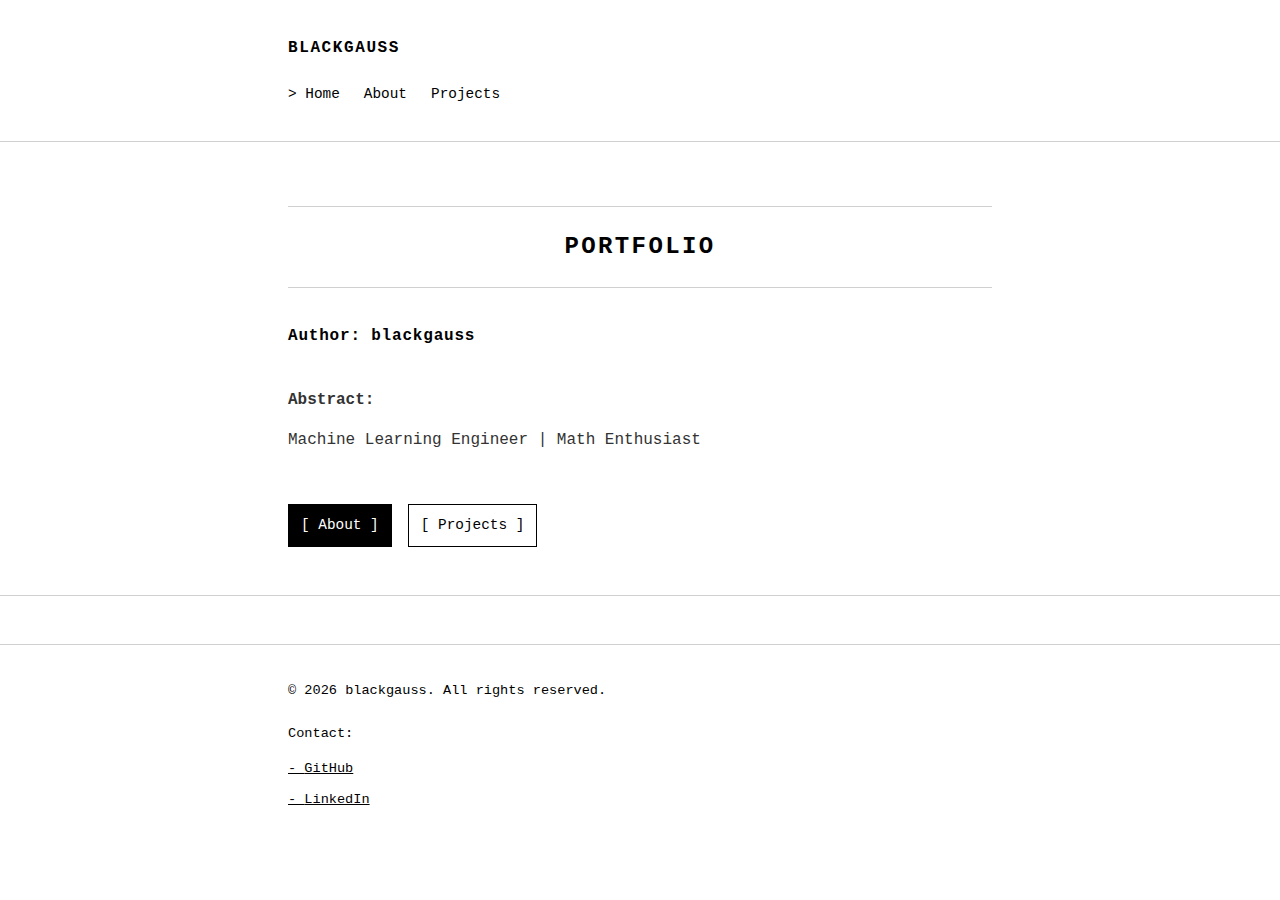
<file: index.html>
<!DOCTYPE html>
<html lang="en">
<head>
    <meta charset="UTF-8">
    <meta name="viewport" content="width=device-width, initial-scale=1.0">
    <title>blackgauss - Home</title>
    <link rel="stylesheet" href="css/main.css">
    <link rel="stylesheet" href="css/components.css">
</head>
<body>
    <!-- Navigation -->
    <nav class="navbar" id="navbar">
        <div class="container">
            <div class="nav-brand">
                <a href="index.html">blackgauss</a>
            </div>
            <ul class="nav-menu" id="navMenu">
                <li><a href="index.html" class="nav-link active">Home</a></li>
                <li><a href="about.html" class="nav-link">About</a></li>
                <li><a href="projects.html" class="nav-link">Projects</a></li>
            </ul>
            <button
                type="button"
                class="hamburger"
                id="hamburger"
                aria-label="Toggle navigation menu"
                aria-controls="navMenu"
                aria-expanded="false">
                <span></span>
                <span></span>
                <span></span>
            </button>
        </div>
    </nav>

    <!-- Hero Section -->
    <section class="hero">
        <div class="container">
            <div class="hero-content">
                <h1 class="hero-title">Portfolio</h1>
                <p class="hero-subtitle">blackgauss</p>
                <p class="hero-description">
                    Machine Learning Engineer | Math Enthusiast
                </p>
                <div class="hero-buttons">
                    <a href="about.html" class="btn btn-primary">About</a>
                    <a href="projects.html" class="btn btn-secondary">Projects</a>
                </div>
            </div>
        </div>
    </section>

    <!-- Footer -->
    <footer class="footer">
        <div class="container">
            <p>&copy; <span id="currentYear"></span> blackgauss. All rights reserved.</p>
            <div class="social-links">
                <a href="https://github.com/blackgauss" target="_blank" rel="noopener">GitHub</a>
                <a href="https://linkedin.com/in/erikimaj" target="_blank" rel="noopener">LinkedIn</a>
            </div>
        </div>
    </footer>

    <script src="data/config.js"></script>
    <script src="js/main.js"></script>
</body>
</html>
</file>
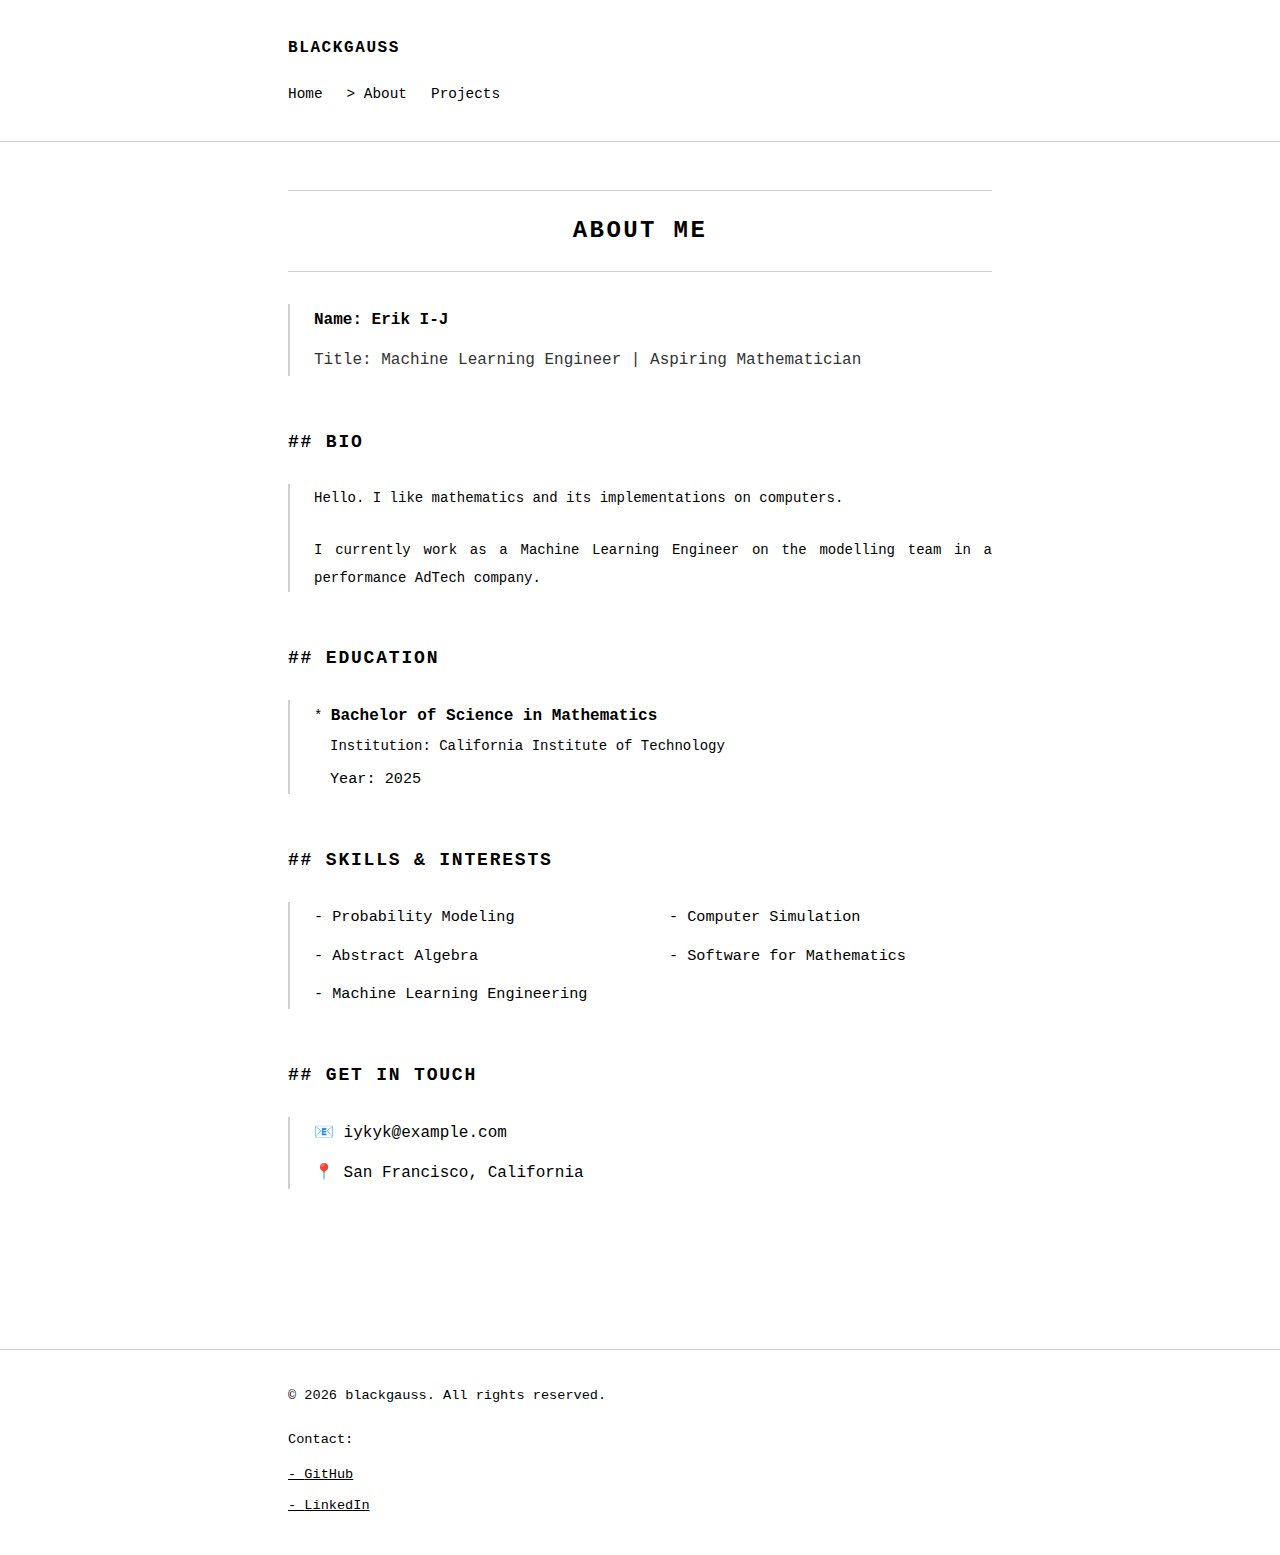
<file: about.html>
<!DOCTYPE html>
<html lang="en">
<head>
    <meta charset="UTF-8">
    <meta name="viewport" content="width=device-width, initial-scale=1.0">
    <title>About - blackgauss</title>
    <link rel="stylesheet" href="css/main.css">
    <link rel="stylesheet" href="css/components.css">
</head>
<body>
    <!-- Navigation -->
    <nav class="navbar" id="navbar">
        <div class="container">
            <div class="nav-brand">
                <a href="index.html">blackgauss</a>
            </div>
            <ul class="nav-menu" id="navMenu">
                <li><a href="index.html" class="nav-link">Home</a></li>
                <li><a href="about.html" class="nav-link active">About</a></li>
                <li><a href="projects.html" class="nav-link">Projects</a></li>
            </ul>
            <button
                type="button"
                class="hamburger"
                id="hamburger"
                aria-label="Toggle navigation menu"
                aria-controls="navMenu"
                aria-expanded="false">
                <span></span>
                <span></span>
                <span></span>
            </button>
        </div>
    </nav>

    <!-- About Section -->
    <section class="page-content">
        <div class="container">
            <h1 class="page-title">About Me</h1>
            
            <!-- Profile Section -->
            <div class="about-section">
                <div class="about-card">
                    <div class="profile-header">
                        <!-- You can add a profile image here -->
                        <!-- <img src="assets/images/profile.jpg" alt="Profile" class="profile-image"> -->
                        <div class="profile-info">
                            <h2 class="profile-name" id="profileName">Your Name</h2>
                            <p class="profile-title" id="profileTitle">Your Title / Role</p>
                        </div>
                    </div>
                </div>
            </div>

            <!-- Bio Section -->
            <div class="about-section">
                <h2 class="section-heading">Bio</h2>
                <div class="about-card">
                    <div class="bio-content" id="bioContent">
                        <p>
                            Hello! I'm a passionate developer with expertise in building 
                            web applications and solving complex problems. I love working with modern 
                            technologies and creating elegant solutions.
                        </p>
                        <p>
                            My journey in software development has been driven by curiosity and a 
                            desire to create meaningful projects that make a difference.
                        </p>
                    </div>
                </div>
            </div>

            <!-- Education Section -->
            <div class="about-section">
                <h2 class="section-heading">Education</h2>
                <div class="about-card">
                    <div class="education-list" id="educationList">
                        <!-- Education items will be loaded from config.js -->
                        <div class="education-item">
                            <h3 class="education-degree">Degree Name</h3>
                            <p class="education-school">University Name</p>
                            <p class="education-year">Year</p>
                        </div>
                    </div>
                </div>
            </div>

            <!-- Skills Section -->
            <div class="about-section">
                <h2 class="section-heading">Skills & Interests</h2>
                <div class="about-card">
                    <div class="skills-grid" id="skillsGrid">
                        <!-- Skills will be loaded from config.js -->
                    </div>
                </div>
            </div>

            <!-- Contact Section -->
            <div class="about-section">
                <h2 class="section-heading">Get In Touch</h2>
                <div class="about-card">
                    <div class="contact-info" id="contactInfo">
                        <p>📧 <span id="contactEmail">your.email@example.com</span></p>
                        <p>📍 <span id="contactLocation">Your Location</span></p>
                    </div>
                </div>
            </div>
        </div>
    </section>

    <!-- Footer -->
    <footer class="footer">
        <div class="container">
            <p>&copy; <span id="currentYear"></span> blackgauss. All rights reserved.</p>
            <div class="social-links">
                <a href="https://github.com/blackgauss" target="_blank" rel="noopener">GitHub</a>
                <a href="https://linkedin.com/in/erikimaj" target="_blank" rel="noopener">LinkedIn</a>
            </div>
        </div>
    </footer>

    <script src="data/config.js"></script>
    <script src="js/main.js"></script>
</body>
</html>
</file>
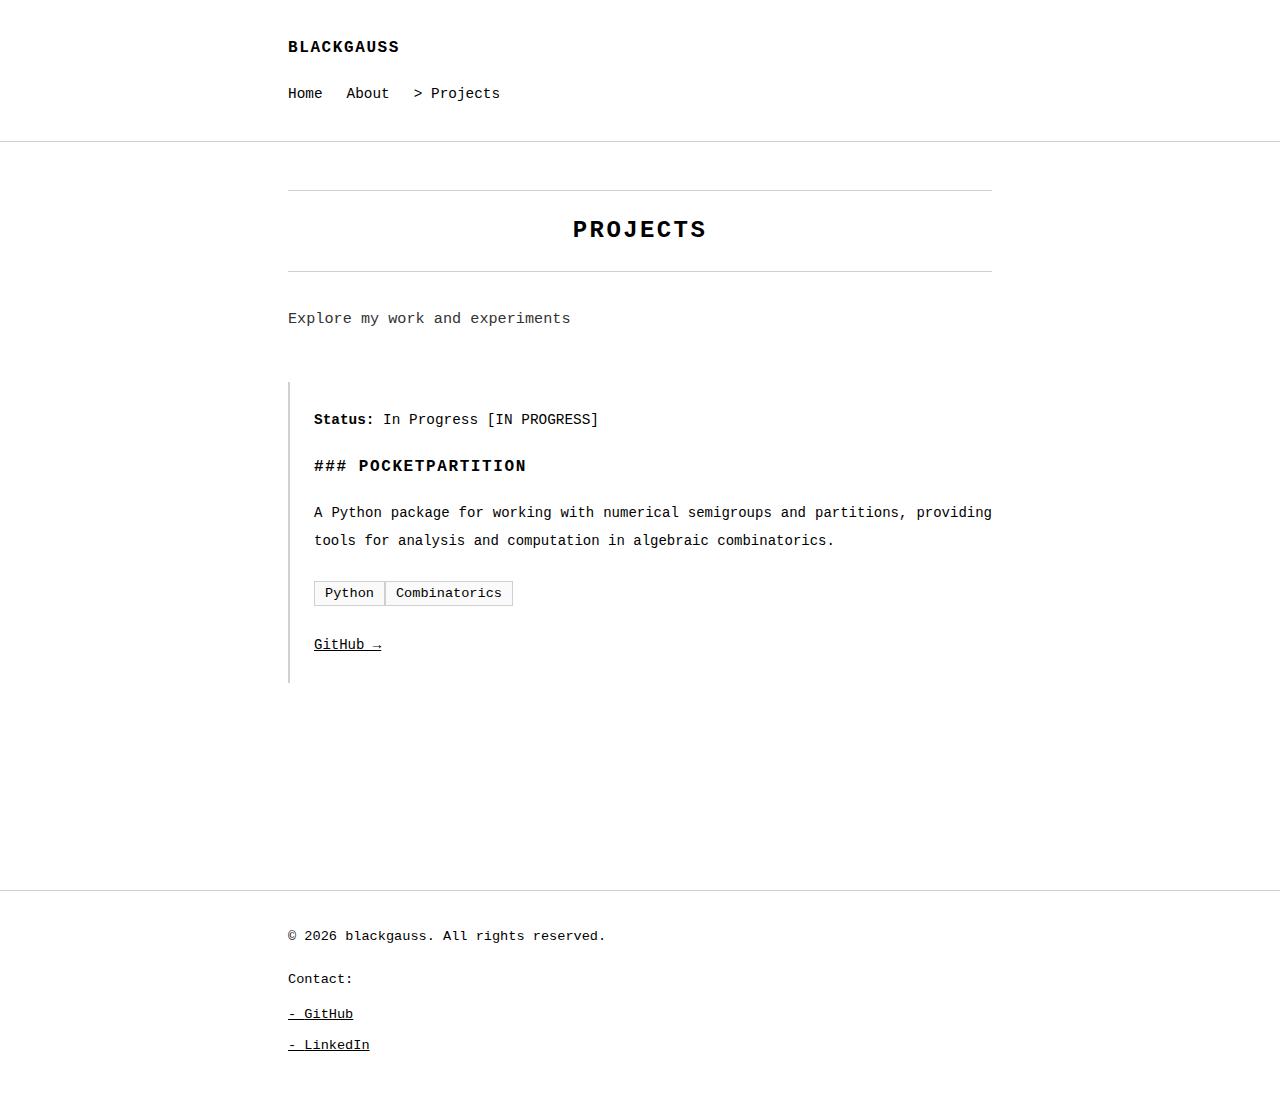
<file: projects.html>
<!DOCTYPE html>
<html lang="en">
<head>
    <meta charset="UTF-8">
    <meta name="viewport" content="width=device-width, initial-scale=1.0">
    <title>Projects - blackgauss</title>
    <link rel="stylesheet" href="css/main.css">
    <link rel="stylesheet" href="css/components.css">
</head>
<body>
    <!-- Navigation -->
    <nav class="navbar" id="navbar">
        <div class="container">
            <div class="nav-brand">
                <a href="index.html">blackgauss</a>
            </div>
            <ul class="nav-menu" id="navMenu">
                <li><a href="index.html" class="nav-link">Home</a></li>
                <li><a href="about.html" class="nav-link">About</a></li>
                <li><a href="projects.html" class="nav-link active">Projects</a></li>
            </ul>
            <button
                type="button"
                class="hamburger"
                id="hamburger"
                aria-label="Toggle navigation menu"
                aria-controls="navMenu"
                aria-expanded="false">
                <span></span>
                <span></span>
                <span></span>
            </button>
        </div>
    </nav>

    <!-- Projects Section -->
    <section class="page-content">
        <div class="container">
            <h1 class="page-title">Projects</h1>
            <p class="page-subtitle">Explore my work and experiments</p>
            
            <!-- Projects Grid -->
            <div class="projects-grid" id="projectsGrid">
                <!-- Projects will be loaded from config.js or API -->
            </div>

            <!-- Empty State (shown when no projects) -->
            <div class="empty-state" id="emptyState" style="display: none;">
                <p>🚧 Projects coming soon...</p>
            </div>
        </div>
    </section>

    <!-- Footer -->
    <footer class="footer">
        <div class="container">
            <p>&copy; <span id="currentYear"></span> blackgauss. All rights reserved.</p>
            <div class="social-links">
                <a href="https://github.com/blackgauss" target="_blank" rel="noopener">GitHub</a>
                <a href="https://linkedin.com/in/erikimaj" target="_blank" rel="noopener">LinkedIn</a>
            </div>
        </div>
    </footer>

    <script src="data/config.js"></script>
    <script src="js/api.js"></script>
    <script src="js/main.js"></script>
</body>
</html>
</file>
<file: css/components.css>
/* ================================
   Buttons
   ================================ */

.btn {
    display: inline-block;
    padding: 6px 12px;
    border-radius: 0;
    text-decoration: none;
    font-weight: 400;
    cursor: pointer;
    border: 1px solid var(--text-primary);
    background-color: var(--bg-primary);
    color: var(--text-primary);
    font-size: 0.9rem;
}

.btn::before {
    content: '[ ';
}

.btn::after {
    content: ' ]';
}

.btn-primary {
    background-color: var(--text-primary);
    color: var(--bg-primary);
    border-color: var(--text-primary);
}

.btn-secondary {
    background-color: transparent;
    color: var(--text-primary);
    border-color: var(--text-primary);
}

.btn-outline {
    background-color: transparent;
    color: var(--text-primary);
    border-color: var(--text-primary);
}

/* ================================
   Cards
   ================================ */

.card {
    background-color: var(--bg-primary);
    border: 1px solid var(--border-color);
    border-radius: 0;
    padding: var(--spacing-lg);
}

/* ================================
   About Page Components
   ================================ */

.about-section {
    margin-bottom: var(--spacing-xl);
}

.section-heading {
    font-size: 1.125rem;
    font-weight: 700;
    margin-bottom: var(--spacing-md);
    color: var(--text-primary);
    text-transform: uppercase;
    letter-spacing: 0.1em;
}

.section-heading::before {
    content: '## ';
}

.about-card {
    background-color: var(--bg-primary);
    border: none;
    border-left: 2px solid var(--border-color);
    border-radius: 0;
    padding: 0 0 0 var(--spacing-md);
    margin-bottom: var(--spacing-lg);
}

.profile-header {
    display: block;
}

.profile-image {
    width: 120px;
    height: 120px;
    border-radius: 0;
    object-fit: cover;
    border: 1px solid var(--border-color);
    display: none;
}

.profile-info {
    width: 100%;
}

.profile-name {
    font-size: 1rem;
    font-weight: 700;
    margin-bottom: var(--spacing-xs);
    color: var(--text-primary);
}

.profile-name::before {
    content: 'Name: ';
}

.profile-title {
    font-size: 1rem;
    color: var(--text-secondary);
    margin-bottom: var(--spacing-sm);
}

.profile-title::before {
    content: 'Title: ';
}

.bio-content p {
    margin-bottom: var(--spacing-md);
    color: var(--text-primary);
    line-height: 2;
    text-align: justify;
}

.education-list {
    display: flex;
    flex-direction: column;
    gap: var(--spacing-lg);
}

.education-item {
    border-left: none;
    padding-left: 0;
}

.education-item::before {
    content: '* ';
}

.education-degree {
    font-size: 1rem;
    font-weight: 700;
    color: var(--text-primary);
    margin-bottom: var(--spacing-xs);
    display: inline;
}

.education-school {
    color: var(--text-primary);
    margin-bottom: 4px;
    display: block;
    padding-left: var(--spacing-sm);
}

.education-school::before {
    content: '  Institution: ';
}

.education-year {
    color: var(--text-primary);
    font-size: 0.95rem;
    padding-left: var(--spacing-sm);
    display: block;
}

.education-year::before {
    content: '  Year: ';
}

.skills-grid {
    display: block;
    columns: 2;
    column-gap: var(--spacing-lg);
}

.skill-tag {
    background-color: transparent;
    color: var(--text-primary);
    padding: 0;
    border-radius: 0;
    border: none;
    font-weight: 400;
    text-align: left;
    font-size: 0.95rem;
    display: block;
    margin-bottom: var(--spacing-xs);
    break-inside: avoid;
}

.skill-tag::before {
    content: '- ';
}

.contact-info {
    display: flex;
    flex-direction: column;
    gap: var(--spacing-xs);
}

.contact-info p {
    font-size: 1rem;
    color: var(--text-primary);
}

/* ================================
   Projects Page Components
   ================================ */

.projects-grid {
    display: block;
    margin-top: var(--spacing-xl);
}

.project-card {
    background-color: var(--bg-primary);
    border: none;
    border-left: 2px solid var(--border-color);
    border-radius: 0;
    padding: var(--spacing-md) 0 var(--spacing-md) var(--spacing-md);
    display: block;
    margin-bottom: var(--spacing-xl);
    page-break-inside: avoid;
}

.project-header {
    margin-bottom: var(--spacing-sm);
}

.project-title {
    font-size: 1rem;
    font-weight: 700;
    color: var(--text-primary);
    margin-bottom: var(--spacing-sm);
    text-transform: uppercase;
    letter-spacing: 0.1em;
}

.project-title::before {
    content: '### ';
}

.project-description {
    color: var(--text-primary);
    margin-bottom: var(--spacing-md);
    line-height: 2;
    text-align: justify;
}

.project-tags {
    display: block;
    margin-bottom: var(--spacing-md);
}

.project-tag {
    background-color: var(--bg-secondary);
    color: var(--text-primary);
    padding: 4px 10px;
    border-radius: 0;
    border: 1px solid var(--border-color);
    font-size: 0.85rem;
    font-weight: 400;
}

.project-links {
    display: flex;
    gap: var(--spacing-sm);
    flex-wrap: wrap;
}

.project-link {
    color: var(--text-primary);
    text-decoration: underline;
    font-weight: 400;
}

.project-status {
    display: block;
    padding: 0;
    border-radius: 0;
    border: none;
    font-size: 0.9rem;
    font-weight: 400;
    margin-bottom: var(--spacing-sm);
    background-color: transparent;
    color: var(--text-primary);
}

.project-status::before {
    content: 'Status: ';
    font-weight: 700;
}

.status-active::after {
    content: ' [ACTIVE]';
}

.status-wip::after {
    content: ' [IN PROGRESS]';
}

.status-completed::after {
    content: ' [COMPLETED]';
}

.empty-state {
    text-align: left;
    padding: var(--spacing-xl) 0;
    color: var(--text-primary);
    font-size: 1rem;
    font-style: italic;
}

/* ================================
   Utility Classes
   ================================ */

.text-center {
    text-align: center;
}

.mt-1 { margin-top: var(--spacing-xs); }
.mt-2 { margin-top: var(--spacing-sm); }
.mt-3 { margin-top: var(--spacing-md); }
.mt-4 { margin-top: var(--spacing-lg); }

.mb-1 { margin-bottom: var(--spacing-xs); }
.mb-2 { margin-bottom: var(--spacing-sm); }
.mb-3 { margin-bottom: var(--spacing-md); }
.mb-4 { margin-bottom: var(--spacing-lg); }

/* ================================
   Responsive Adjustments
   ================================ */

@media (max-width: 768px) {
    .profile-header {
        display: block;
    }

    .skills-grid {
        columns: 1;
    }

    .projects-grid {
        display: block;
    }

    .project-card {
        padding: var(--spacing-md) 0 var(--spacing-md) var(--spacing-sm);
    }

    .container {
        padding: 0 var(--spacing-md);
    }
}
</file>
<file: css/main.css>
/* ================================
   Global Variables & Reset
   ================================ */

* {
    margin: 0;
    padding: 0;
    box-sizing: border-box;
}

:root {
    /* Colors - Whitepaper Style */
    --primary-color: #000000;
    --primary-dark: #000000;
    --primary-light: #333333;
    --secondary-color: #666666;
    --accent-color: #000000;
    
    /* Text Colors */
    --text-primary: #000000;
    --text-secondary: #333333;
    --text-light: #666666;
    
    /* Background Colors */
    --bg-primary: #ffffff;
    --bg-secondary: #fafafa;
    --bg-tertiary: #f5f5f5;
    --bg-dark: #000000;
    
    /* Border & Shadows */
    --border-color: #d0d0d0;
    --shadow-sm: none;
    --shadow-md: none;
    --shadow-lg: none;
    
    /* Spacing */
    --spacing-xs: 0.5rem;
    --spacing-sm: 1rem;
    --spacing-md: 1.5rem;
    --spacing-lg: 2rem;
    --spacing-xl: 3rem;
    
    /* Typography - Monospace for typewriter feel */
    --font-sans: 'Prestige Elite', 'Prestige Elite Std', 'Courier New', monospace;
    --font-mono: 'Prestige Elite', 'Prestige Elite Std', 'Courier New', monospace;
}

html {
    scroll-behavior: auto;
}

body {
    font-family: var(--font-sans);
    line-height: 2;
    color: var(--text-primary);
    background-color: var(--bg-primary);
    font-size: 14px;
}

.container {
    max-width: 800px;
    margin: 0 auto;
    padding: 0 var(--spacing-xl);
}

/* ================================
   Navigation
   ================================ */

.navbar {
    background-color: var(--bg-primary);
    border-bottom: 1px solid var(--border-color);
    position: static;
    width: 100%;
}

.navbar .container {
    display: block;
    padding: var(--spacing-lg) var(--spacing-xl);
    text-align: left;
}

.nav-brand {
    margin-bottom: var(--spacing-sm);
}

.nav-brand a {
    font-size: 1rem;
    font-weight: 700;
    color: var(--primary-color);
    text-decoration: none;
    text-transform: uppercase;
    letter-spacing: 0.1em;
}

.nav-menu {
    display: flex;
    list-style: none;
    gap: var(--spacing-md);
    padding-left: 0;
}

.nav-link {
    color: var(--text-primary);
    text-decoration: none;
    font-weight: 400;
    font-size: 0.9rem;
}

.nav-link.active {
    text-decoration: none;
}

.nav-link.active::before {
    content: '> ';
}

.nav-link::before {
    content: '  ';
}

.hamburger {
    display: none;
    flex-direction: column;
    cursor: pointer;
    gap: 4px;
}

.hamburger span {
    width: 25px;
    height: 2px;
    background-color: var(--text-primary);
}

/* ================================
   Hero Section (Landing Page)
   ================================ */

.hero {
    background: var(--bg-primary);
    color: var(--text-primary);
    min-height: auto;
    padding: 4rem 0 3rem;
    border-bottom: 1px solid var(--border-color);
}

.hero-content {
    max-width: 800px;
    text-align: left;
}

.hero-title {
    font-size: 1.5rem;
    font-weight: 700;
    margin-bottom: var(--spacing-lg);
    letter-spacing: 0.1em;
    text-transform: uppercase;
    text-align: center;
    border-top: 1px solid var(--border-color);
    border-bottom: 1px solid var(--border-color);
    padding: var(--spacing-sm) 0;
}

.hero-subtitle {
    font-size: 1rem;
    font-weight: 700;
    margin-bottom: var(--spacing-lg);
    letter-spacing: 0.05em;
}

.hero-subtitle::before {
    content: 'Author: ';
}

.hero-description {
    font-size: 1rem;
    margin-bottom: var(--spacing-xl);
    color: var(--text-secondary);
}

.hero-description::before {
    content: 'Abstract: ';
    display: block;
    font-weight: 700;
    margin-bottom: var(--spacing-xs);
}

.hero-buttons {
    display: flex;
    gap: var(--spacing-sm);
    justify-content: flex-start;
    flex-wrap: wrap;
}

/* ================================
   Page Content Layout
   ================================ */

.page-content {
    padding: 3rem 0 4rem;
    min-height: calc(100vh - 200px);
}

.page-title {
    font-size: 1.5rem;
    font-weight: 700;
    margin-bottom: var(--spacing-lg);
    color: var(--text-primary);
    letter-spacing: 0.1em;
    text-transform: uppercase;
    text-align: center;
    border-top: 1px solid var(--border-color);
    border-bottom: 1px solid var(--border-color);
    padding: var(--spacing-sm) 0;
}

.page-subtitle {
    font-size: 0.95rem;
    color: var(--text-secondary);
    margin-bottom: var(--spacing-xl);
}

/* ================================
   Footer
   ================================ */

.footer {
    background-color: var(--bg-primary);
    color: var(--text-primary);
    padding: var(--spacing-lg) 0;
    text-align: left;
    border-top: 1px solid var(--border-color);
    margin-top: var(--spacing-xl);
    font-size: 0.85rem;
}

.footer .container {
    display: block;
}

.footer p {
    margin-bottom: var(--spacing-xs);
}

.social-links {
    display: block;
    margin-top: var(--spacing-sm);
}

.social-links::before {
    content: 'Contact: ';
    display: block;
    margin-bottom: var(--spacing-xs);
}

.social-links a {
    color: var(--text-primary);
    text-decoration: underline;
    display: block;
    margin-bottom: 4px;
}

.social-links a::before {
    content: '  - ';
}

/* ================================
   Responsive Design
   ================================ */

@media (max-width: 768px) {
    .hamburger {
        display: flex;
    }

    .nav-menu {
        position: fixed;
        left: -100%;
        top: 60px;
        flex-direction: column;
        background-color: var(--bg-primary);
        width: 100%;
        text-align: center;
        border-bottom: 1px solid var(--border-color);
        padding: var(--spacing-lg) 0;
        gap: 0;
    }

    .nav-menu li {
        padding: var(--spacing-sm) 0;
    }

    .nav-menu.active {
        left: 0;
    }

    .container {
        padding: 0 var(--spacing-sm);
    }

    .hero-title {
        font-size: 2rem;
    }

    .hero-subtitle {
        font-size: 1.25rem;
    }

    .hero-description {
        font-size: 1rem;
    }

    .hero-buttons {
        flex-direction: column;
        align-items: center;
    }

    .page-title {
        font-size: 1.75rem;
    }
}

@media (max-width: 480px) {
    .hero-title {
        font-size: 1.75rem;
    }

    .hero-subtitle {
        font-size: 1.125rem;
    }

    .page-title {
        font-size: 1.5rem;
    }
}
</file>
